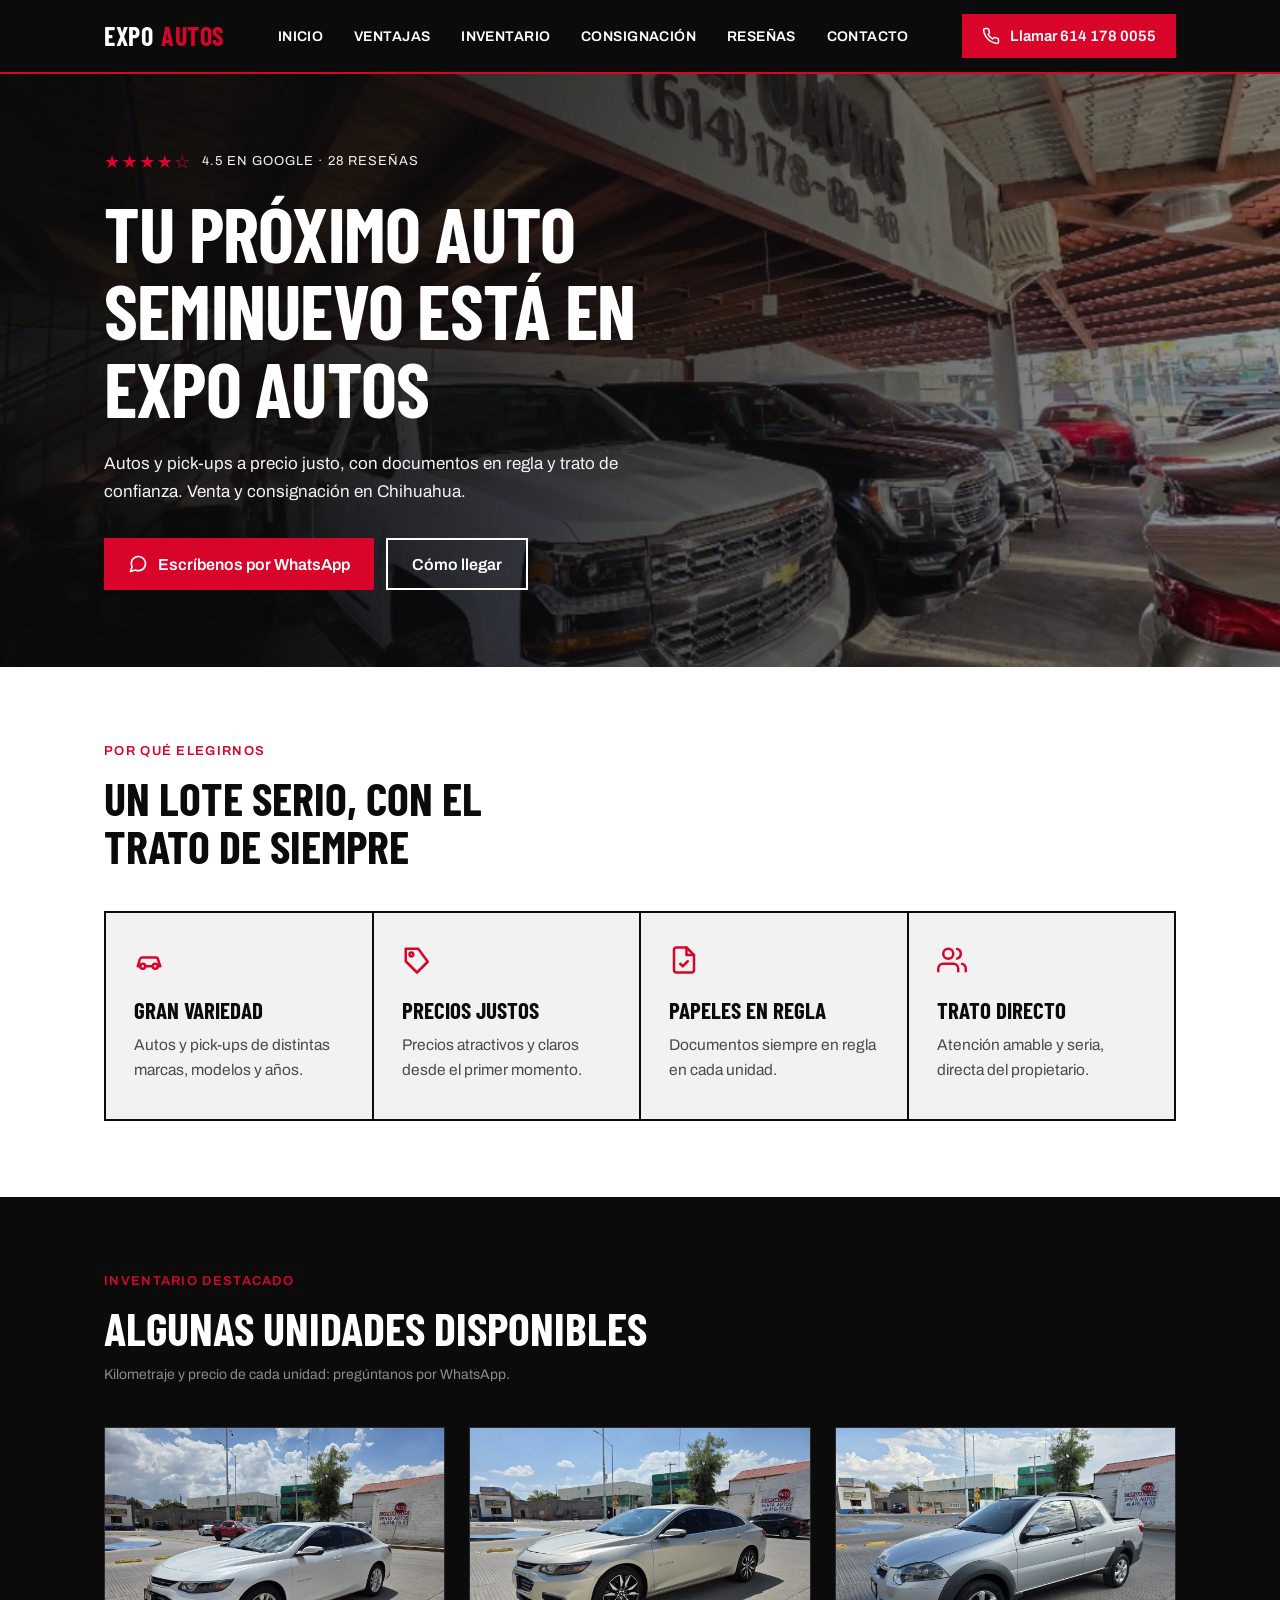
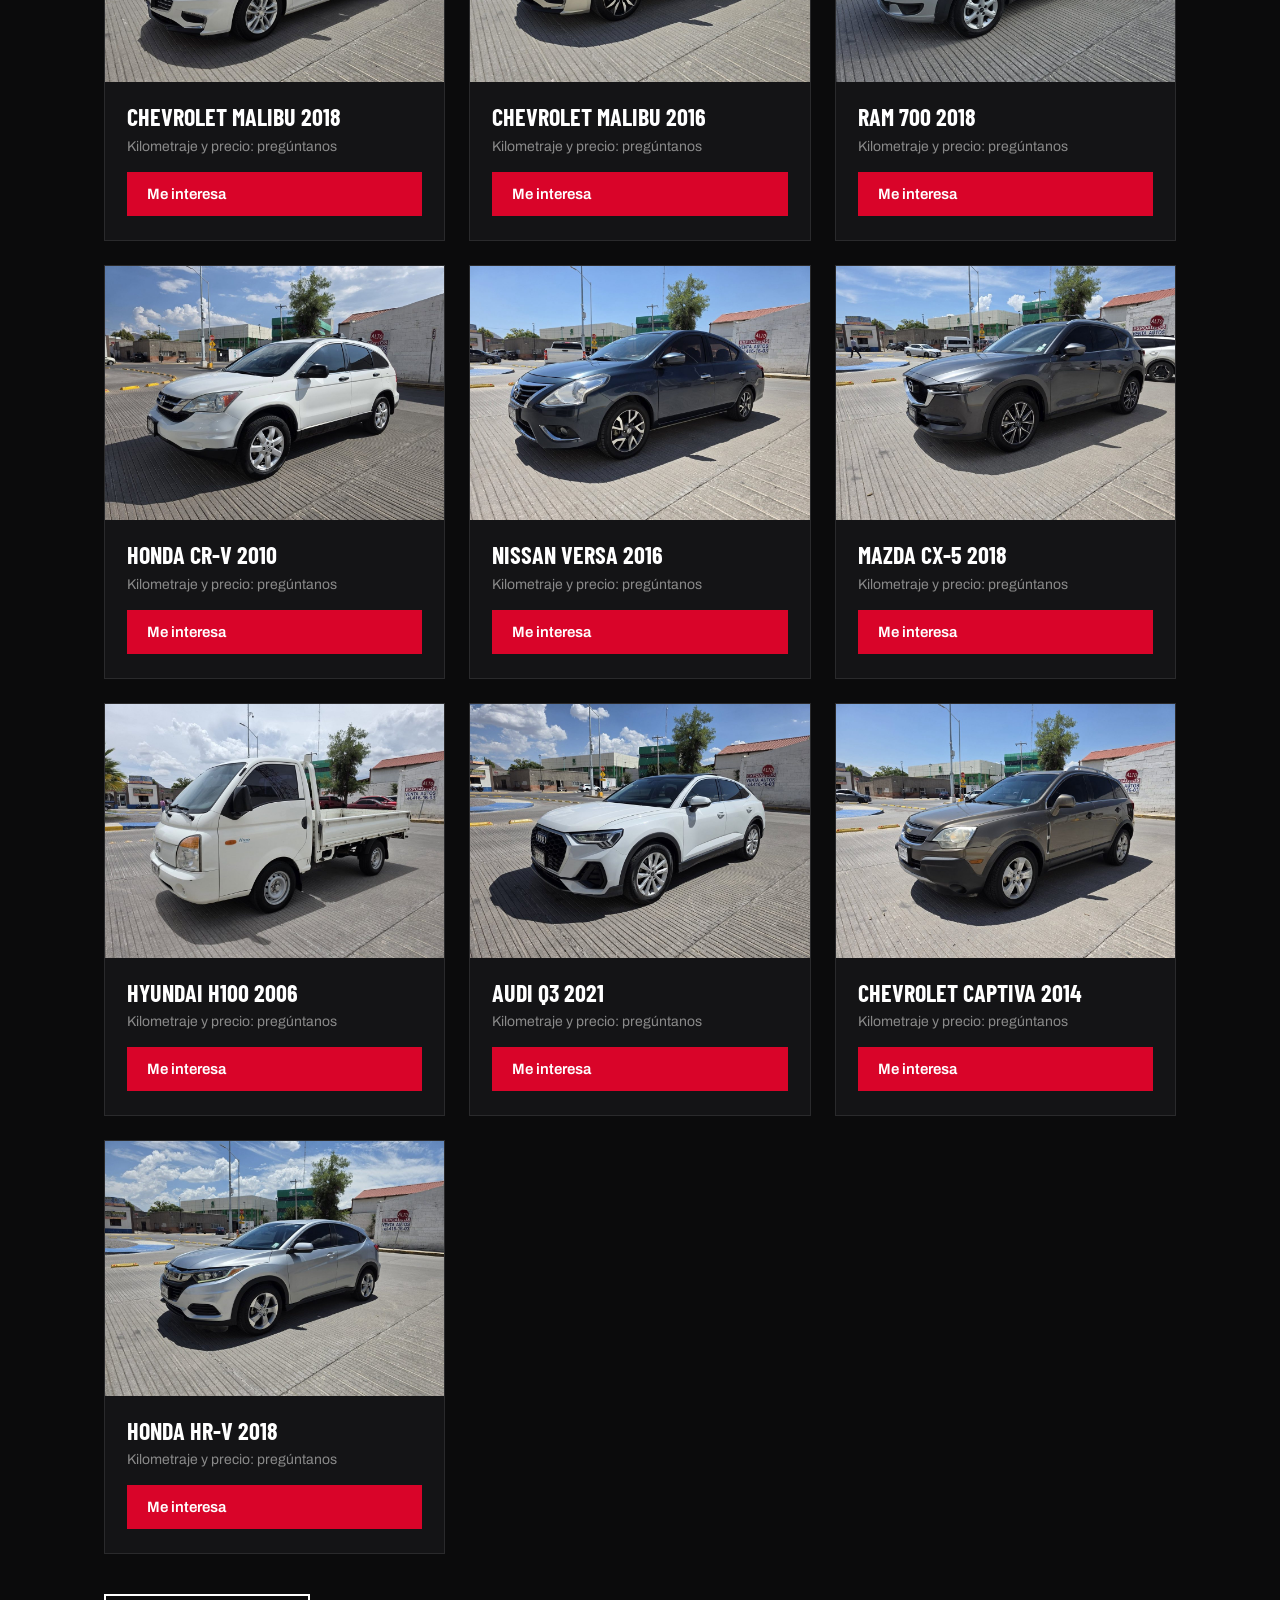
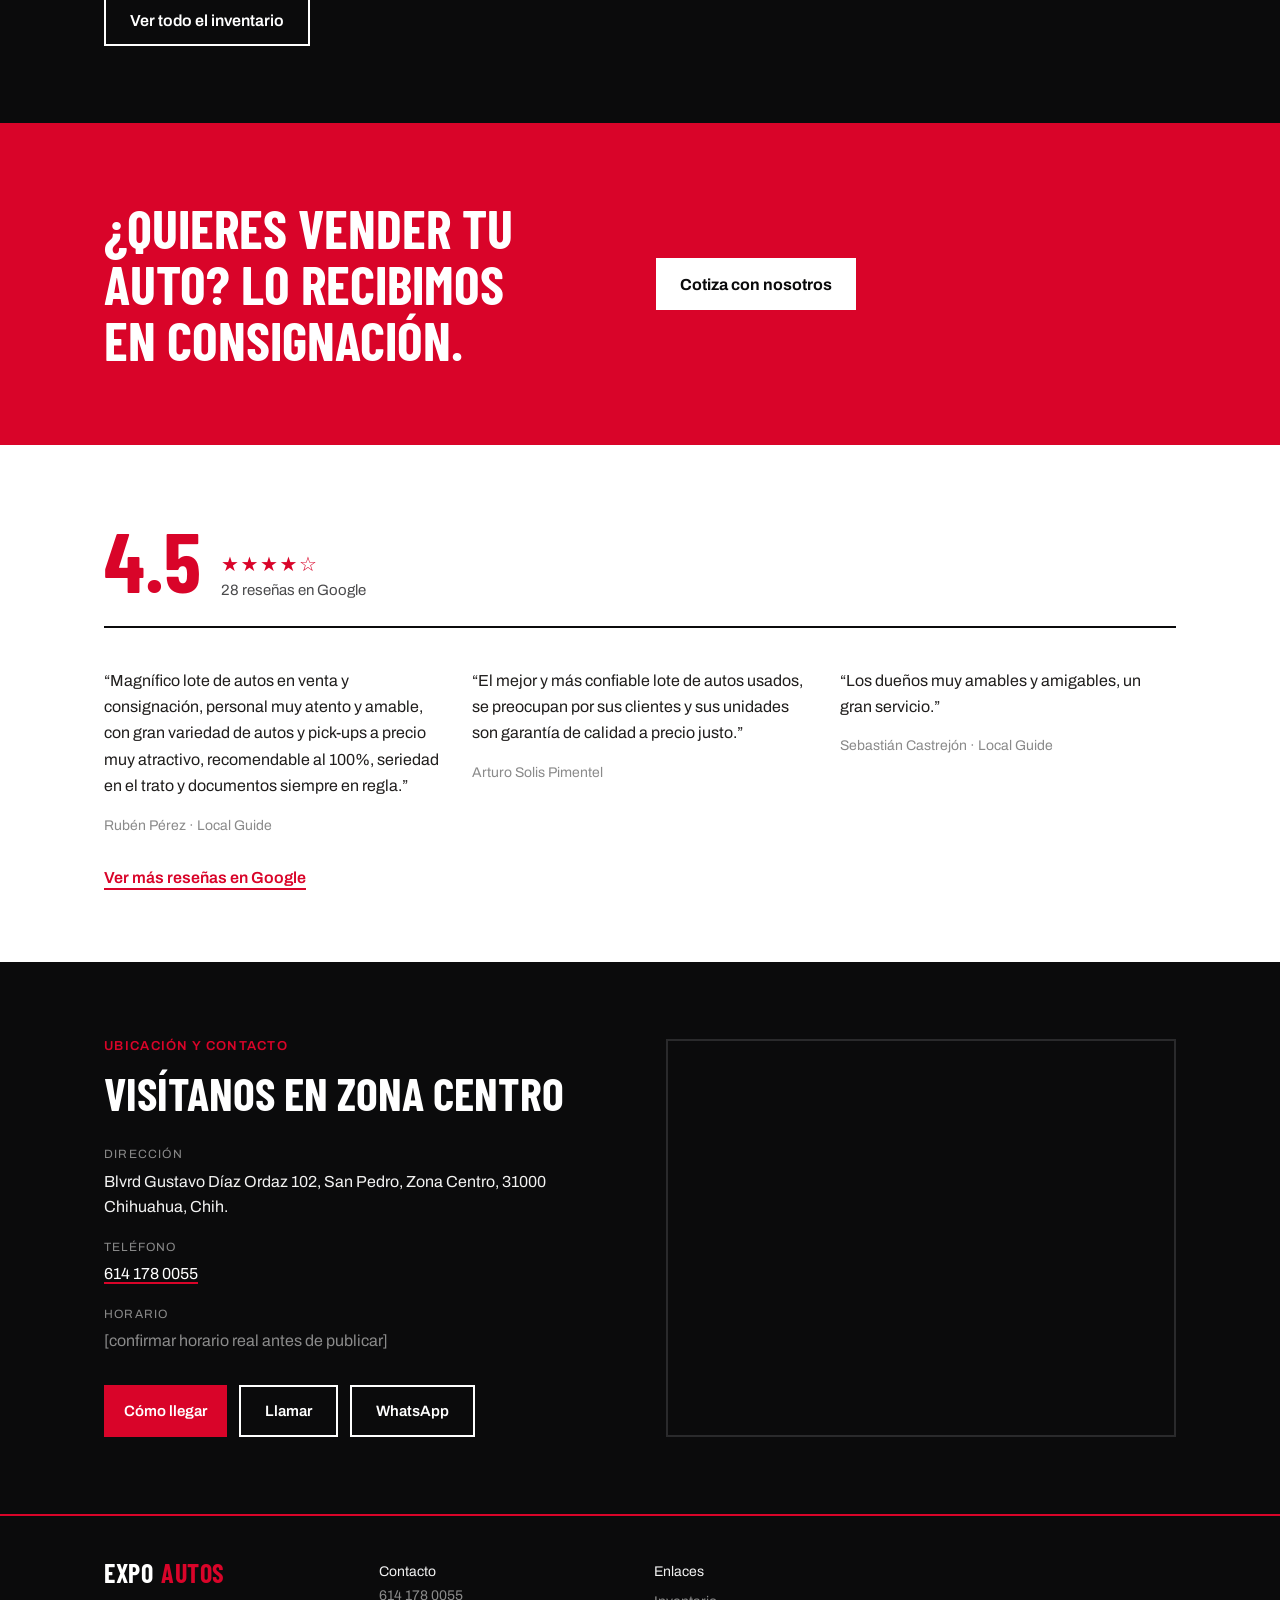
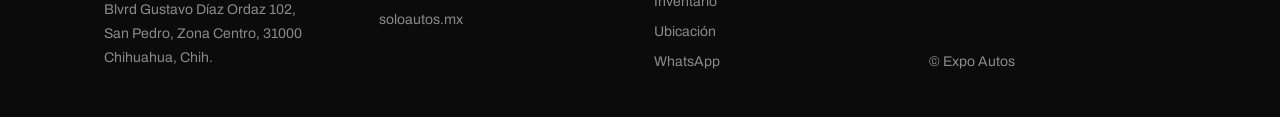
<file: index.html>
<!DOCTYPE html>
<html lang="es-MX">
<head>
<meta charset="utf-8">
<meta name="viewport" content="width=device-width, initial-scale=1">
<title>Autos Seminuevos en Chihuahua | Expo Autos</title>
<meta name="description" content="Autos seminuevos y pick-ups en venta en Chihuahua. Precios justos, documentos en regla y consignación de autos. Expo Autos, Zona Centro, Chihuahua, Chih.">
<link rel="preconnect" href="https://fonts.googleapis.com">
<link rel="preconnect" href="https://fonts.gstatic.com" crossorigin>
<link href="https://fonts.googleapis.com/css2?family=Barlow+Condensed:wght@500;600;700&family=Archivo:wght@400;500;600;700&display=swap" rel="stylesheet">
<link rel="stylesheet" href="css/styles.css">
</head>
<body>

<header class="site-header">
  <div class="wrap header-row">
    <a href="#inicio" class="brand">
      <span class="brand-expo">Expo</span><span class="brand-autos">Autos</span>
    </a>
    <nav id="nav-menu" class="nav-menu">
      <a href="#inicio">Inicio</a>
      <a href="#ventajas">Ventajas</a>
      <a href="#inventario">Inventario</a>
      <a href="#consignacion">Consignación</a>
      <a href="#resenas">Reseñas</a>
      <a href="#contacto">Contacto</a>
    </nav>
    <div class="header-actions">
      <a id="llamar-top" href="tel:+526141780055" class="btn btn-primary btn-header">
        <svg width="18" height="18" viewBox="0 0 24 24" fill="none" stroke="currentColor" stroke-width="2" stroke-linecap="round" stroke-linejoin="round" aria-hidden="true"><path d="M22 16.92v3a2 2 0 0 1-2.18 2 19.79 19.79 0 0 1-8.63-3.07 19.5 19.5 0 0 1-6-6 19.79 19.79 0 0 1-3.07-8.67A2 2 0 0 1 4.11 2h3a2 2 0 0 1 2 1.72c.13.96.36 1.9.7 2.81a2 2 0 0 1-.45 2.11L8.09 9.91a16 16 0 0 0 6 6l1.27-1.27a2 2 0 0 1 2.11-.45c.9.34 1.85.57 2.81.7A2 2 0 0 1 22 16.92z"/></svg>
        Llamar 614 178 0055
      </a>
      <button type="button" id="nav-toggle" class="nav-toggle" aria-expanded="false" aria-controls="nav-menu" aria-label="Abrir menú">
        <svg width="24" height="24" viewBox="0 0 24 24" fill="none" stroke="currentColor" stroke-width="2" stroke-linecap="round" stroke-linejoin="round" aria-hidden="true"><line x1="4" y1="7" x2="20" y2="7"/><line x1="4" y1="12" x2="20" y2="12"/><line x1="4" y1="17" x2="20" y2="17"/></svg>
      </button>
    </div>
  </div>
</header>

<main>

<section id="inicio" class="section section-dark hero">
  <div class="wrap hero-inner">
    <div class="hero-content">
      <div class="rating-row">
        <span class="stars">★★★★☆</span>
        <span class="rating-label">4.5 en Google &middot; 28 reseñas</span>
      </div>
      <h1 class="hero-title">Tu próximo auto seminuevo está en Expo Autos</h1>
      <p class="hero-subtitle">Autos y pick-ups a precio justo, con documentos en regla y trato de confianza. Venta y consignación en Chihuahua.</p>
      <div class="cta-row">
        <a href="https://wa.me/526141780055?text=Hola%2C%20me%20interesa%20un%20auto%20seminuevo%20de%20Expo%20Autos" target="_blank" rel="noopener" class="btn btn-primary btn-lg">
          <svg width="20" height="20" viewBox="0 0 24 24" fill="none" stroke="currentColor" stroke-width="2" stroke-linecap="round" stroke-linejoin="round" aria-hidden="true"><path d="M21 11.5a8.38 8.38 0 0 1-.9 3.8 8.5 8.5 0 0 1-7.6 4.7 8.38 8.38 0 0 1-3.8-.9L3 21l1.9-5.7a8.38 8.38 0 0 1-.9-3.8 8.5 8.5 0 0 1 4.7-7.6 8.38 8.38 0 0 1 3.8-.9h.5a8.48 8.48 0 0 1 8 8v.5z"/></svg>
          Escríbenos por WhatsApp
        </a>
        <a href="https://maps.google.com/?q=Blvrd+Gustavo+Diaz+Ordaz+102,+Zona+Centro,+31000+Chihuahua,+Chih." target="_blank" rel="noopener" class="btn btn-outline-white btn-lg">Cómo llegar</a>
      </div>
    </div>
  </div>
</section>

<section id="ventajas" class="section section-light">
  <div class="wrap">
    <span class="eyebrow">Por qué elegirnos</span>
    <h2 class="section-title" style="max-width:20ch">Un lote serio, con el trato de siempre</h2>
    <div class="feature-grid" data-reveal>
      <div class="feature-card">
        <svg width="30" height="30" viewBox="0 0 24 24" fill="none" stroke="#D90429" stroke-width="2" stroke-linecap="round" stroke-linejoin="round" aria-hidden="true"><path d="M19 17h2l-1.7-5.1A2 2 0 0 0 17.4 10H6.6a2 2 0 0 0-1.9 1.4L3 17h2"/><circle cx="7" cy="17" r="2"/><circle cx="17" cy="17" r="2"/><path d="M9 17h6"/></svg>
        <h3 class="feature-title">Gran variedad</h3>
        <p class="feature-body">Autos y pick-ups de distintas marcas, modelos y años.</p>
      </div>
      <div class="feature-card">
        <svg width="30" height="30" viewBox="0 0 24 24" fill="none" stroke="#D90429" stroke-width="2" stroke-linecap="round" stroke-linejoin="round" aria-hidden="true"><path d="M20.6 13.4 12 22l-9-9V3h10z"/><circle cx="7.5" cy="7.5" r="1.5"/></svg>
        <h3 class="feature-title">Precios justos</h3>
        <p class="feature-body">Precios atractivos y claros desde el primer momento.</p>
      </div>
      <div class="feature-card">
        <svg width="30" height="30" viewBox="0 0 24 24" fill="none" stroke="#D90429" stroke-width="2" stroke-linecap="round" stroke-linejoin="round" aria-hidden="true"><path d="M14 2H6a2 2 0 0 0-2 2v16a2 2 0 0 0 2 2h12a2 2 0 0 0 2-2V8z"/><path d="M14 2v6h6"/><path d="m9 15 2 2 4-4"/></svg>
        <h3 class="feature-title">Papeles en regla</h3>
        <p class="feature-body">Documentos siempre en regla en cada unidad.</p>
      </div>
      <div class="feature-card">
        <svg width="30" height="30" viewBox="0 0 24 24" fill="none" stroke="#D90429" stroke-width="2" stroke-linecap="round" stroke-linejoin="round" aria-hidden="true"><path d="M17 21v-2a4 4 0 0 0-4-4H5a4 4 0 0 0-4 4v2"/><circle cx="9" cy="7" r="4"/><path d="M23 21v-2a4 4 0 0 0-3-3.87"/><path d="M16 3.13a4 4 0 0 1 0 7.75"/></svg>
        <h3 class="feature-title">Trato directo</h3>
        <p class="feature-body">Atención amable y seria, directa del propietario.</p>
      </div>
    </div>
  </div>
</section>

<section id="inventario" class="section section-dark">
  <div class="wrap">
    <span class="eyebrow">Inventario destacado</span>
    <h2 class="section-title" style="margin-bottom:12px">Algunas unidades disponibles</h2>
    <p class="inventory-note">Kilometraje y precio de cada unidad: pregúntanos por WhatsApp.</p>
    <div class="inventory-grid" data-reveal>

      <article class="car-card">
        <img class="car-photo" src="assets/inventario/01_chevrolet_malibu_2018.jpg" alt="Chevrolet Malibu 2018" loading="lazy">
        <div class="car-card-body">
          <h3 class="car-title">Chevrolet Malibu 2018</h3>
          <p class="car-meta">Kilometraje y precio: pregúntanos</p>
          <a href="https://wa.me/526141780055?text=Hola%2C%20me%20interesa%20el%20Chevrolet%20Malibu%202018" target="_blank" rel="noopener" class="btn btn-primary btn-block">Me interesa</a>
        </div>
      </article>

      <article class="car-card">
        <img class="car-photo" src="assets/inventario/02_chevrolet_malibu_2016.jpg" alt="Chevrolet Malibu 2016" loading="lazy">
        <div class="car-card-body">
          <h3 class="car-title">Chevrolet Malibu 2016</h3>
          <p class="car-meta">Kilometraje y precio: pregúntanos</p>
          <a href="https://wa.me/526141780055?text=Hola%2C%20me%20interesa%20el%20Chevrolet%20Malibu%202016" target="_blank" rel="noopener" class="btn btn-primary btn-block">Me interesa</a>
        </div>
      </article>

      <article class="car-card">
        <img class="car-photo" src="assets/inventario/03_ram_700_2018.jpg" alt="RAM 700 2018" loading="lazy">
        <div class="car-card-body">
          <h3 class="car-title">RAM 700 2018</h3>
          <p class="car-meta">Kilometraje y precio: pregúntanos</p>
          <a href="https://wa.me/526141780055?text=Hola%2C%20me%20interesa%20la%20RAM%20700%202018" target="_blank" rel="noopener" class="btn btn-primary btn-block">Me interesa</a>
        </div>
      </article>

      <article class="car-card">
        <img class="car-photo" src="assets/inventario/04_honda_crv_2010.jpg" alt="Honda CR-V 2010" loading="lazy">
        <div class="car-card-body">
          <h3 class="car-title">Honda CR-V 2010</h3>
          <p class="car-meta">Kilometraje y precio: pregúntanos</p>
          <a href="https://wa.me/526141780055?text=Hola%2C%20me%20interesa%20la%20Honda%20CR-V%202010" target="_blank" rel="noopener" class="btn btn-primary btn-block">Me interesa</a>
        </div>
      </article>

      <article class="car-card">
        <img class="car-photo" src="assets/inventario/05_nissan_versa_2016.jpg" alt="Nissan Versa 2016" loading="lazy">
        <div class="car-card-body">
          <h3 class="car-title">Nissan Versa 2016</h3>
          <p class="car-meta">Kilometraje y precio: pregúntanos</p>
          <a href="https://wa.me/526141780055?text=Hola%2C%20me%20interesa%20el%20Nissan%20Versa%202016" target="_blank" rel="noopener" class="btn btn-primary btn-block">Me interesa</a>
        </div>
      </article>

      <article class="car-card">
        <img class="car-photo" src="assets/inventario/06_mazda_cx5_2018.jpg" alt="Mazda CX-5 2018" loading="lazy">
        <div class="car-card-body">
          <h3 class="car-title">Mazda CX-5 2018</h3>
          <p class="car-meta">Kilometraje y precio: pregúntanos</p>
          <a href="https://wa.me/526141780055?text=Hola%2C%20me%20interesa%20la%20Mazda%20CX-5%202018" target="_blank" rel="noopener" class="btn btn-primary btn-block">Me interesa</a>
        </div>
      </article>

      <article class="car-card">
        <img class="car-photo" src="assets/inventario/07_hyundai_h100_2006.jpg" alt="Hyundai H100 2006" loading="lazy">
        <div class="car-card-body">
          <h3 class="car-title">Hyundai H100 2006</h3>
          <p class="car-meta">Kilometraje y precio: pregúntanos</p>
          <a href="https://wa.me/526141780055?text=Hola%2C%20me%20interesa%20la%20Hyundai%20H100%202006" target="_blank" rel="noopener" class="btn btn-primary btn-block">Me interesa</a>
        </div>
      </article>

      <article class="car-card">
        <img class="car-photo" src="assets/inventario/08_audi_q3_2021.jpg" alt="Audi Q3 2021" loading="lazy">
        <div class="car-card-body">
          <h3 class="car-title">Audi Q3 2021</h3>
          <p class="car-meta">Kilometraje y precio: pregúntanos</p>
          <a href="https://wa.me/526141780055?text=Hola%2C%20me%20interesa%20la%20Audi%20Q3%202021" target="_blank" rel="noopener" class="btn btn-primary btn-block">Me interesa</a>
        </div>
      </article>

      <article class="car-card">
        <img class="car-photo" src="assets/inventario/09_chevrolet_captiva_2014.jpg" alt="Chevrolet Captiva 2014" loading="lazy">
        <div class="car-card-body">
          <h3 class="car-title">Chevrolet Captiva 2014</h3>
          <p class="car-meta">Kilometraje y precio: pregúntanos</p>
          <a href="https://wa.me/526141780055?text=Hola%2C%20me%20interesa%20la%20Chevrolet%20Captiva%202014" target="_blank" rel="noopener" class="btn btn-primary btn-block">Me interesa</a>
        </div>
      </article>

      <article class="car-card">
        <img class="car-photo" src="assets/inventario/10_honda_hrv_2018.jpg" alt="Honda HR-V 2018" loading="lazy">
        <div class="car-card-body">
          <h3 class="car-title">Honda HR-V 2018</h3>
          <p class="car-meta">Kilometraje y precio: pregúntanos</p>
          <a href="https://wa.me/526141780055?text=Hola%2C%20me%20interesa%20la%20Honda%20HR-V%202018" target="_blank" rel="noopener" class="btn btn-primary btn-block">Me interesa</a>
        </div>
      </article>

    </div>
    <div class="inventory-cta">
      <a href="https://www.soloautos.mx" target="_blank" rel="noopener" class="btn btn-outline-white btn-lg">Ver todo el inventario</a>
    </div>
  </div>
</section>

<section id="consignacion" class="section section-accent">
  <div class="wrap consign-grid">
    <h2 class="consign-title">¿Quieres vender tu auto? Lo recibimos en consignación.</h2>
    <div class="consign-cta">
      <a href="https://wa.me/526141780055?text=Hola%2C%20quiero%20cotizar%20mi%20auto%20en%20consignaci%C3%B3n" target="_blank" rel="noopener" class="btn btn-on-accent btn-lg">Cotiza con nosotros</a>
    </div>
  </div>
</section>

<section id="resenas" class="section section-light">
  <div class="wrap">
    <div class="rating-block">
      <span class="rating-big">4.5</span>
      <div>
        <div class="stars stars-lg">★★★★☆</div>
        <p class="rating-sub">28 reseñas en Google</p>
      </div>
    </div>
    <div class="reviews-grid" data-reveal>
      <figure class="review">
        <blockquote>“Magnífico lote de autos en venta y consignación, personal muy atento y amable, con gran variedad de autos y pick-ups a precio muy atractivo, recomendable al 100%, seriedad en el trato y documentos siempre en regla.”</blockquote>
        <figcaption>Rubén Pérez &middot; Local Guide</figcaption>
      </figure>
      <figure class="review">
        <blockquote>“El mejor y más confiable lote de autos usados, se preocupan por sus clientes y sus unidades son garantía de calidad a precio justo.”</blockquote>
        <figcaption>Arturo Solis Pimentel</figcaption>
      </figure>
      <figure class="review">
        <blockquote>“Los dueños muy amables y amigables, un gran servicio.”</blockquote>
        <figcaption>Sebastián Castrejón &middot; Local Guide</figcaption>
      </figure>
    </div>
    <p class="reviews-more"><a href="https://maps.google.com/?q=Expo+Autos+Chihuahua" target="_blank" rel="noopener">Ver más reseñas en Google</a></p>
  </div>
</section>

<section id="contacto" class="section section-dark">
  <div class="wrap contact-grid">
    <div>
      <span class="eyebrow">Ubicación y contacto</span>
      <h2 class="section-title" style="margin-bottom:28px">Visítanos en Zona Centro</h2>
      <dl class="contact-list">
        <div><dt>Dirección</dt><dd>Blvrd Gustavo Díaz Ordaz 102, San Pedro, Zona Centro, 31000 Chihuahua, Chih.</dd></div>
        <div><dt>Teléfono</dt><dd><a href="tel:+526141780055" class="phone-link">614 178 0055</a></dd></div>
        <div><dt>Horario</dt><dd class="muted">[confirmar horario real antes de publicar]</dd></div>
      </dl>
      <div class="cta-row">
        <a href="https://maps.google.com/?q=Blvrd+Gustavo+Diaz+Ordaz+102,+Zona+Centro,+31000+Chihuahua,+Chih." target="_blank" rel="noopener" class="btn btn-primary">Cómo llegar</a>
        <a href="tel:+526141780055" class="btn btn-outline-white">Llamar</a>
        <a href="https://wa.me/526141780055?text=Hola%2C%20me%20interesa%20un%20auto%20de%20Expo%20Autos" target="_blank" rel="noopener" class="btn btn-outline-white">WhatsApp</a>
      </div>
    </div>
    <div class="map-frame">
      <iframe title="Mapa de Expo Autos en Chihuahua" src="https://www.google.com/maps?q=Blvrd%20Gustavo%20D%C3%ADaz%20Ordaz%20102,%20Zona%20Centro,%2031000%20Chihuahua,%20Chih.&output=embed" loading="lazy" referrerpolicy="no-referrer-when-downgrade"></iframe>
    </div>
  </div>
</section>

</main>

<footer class="site-footer">
  <div class="wrap footer-grid">
    <div>
      <div class="brand footer-brand">
        <span class="brand-expo">Expo</span><span class="brand-autos">Autos</span>
      </div>
      <p>Blvrd Gustavo Díaz Ordaz 102, San Pedro, Zona Centro, 31000 Chihuahua, Chih.</p>
    </div>
    <div>
      <p class="footer-heading">Contacto</p>
      <p><a href="tel:+526141780055">614 178 0055</a></p>
      <p><a href="https://www.soloautos.mx" target="_blank" rel="noopener">soloautos.mx</a></p>
    </div>
    <div class="footer-links">
      <p class="footer-heading">Enlaces</p>
      <a href="#inventario">Inventario</a>
      <a href="#contacto">Ubicación</a>
      <a href="https://wa.me/526141780055" target="_blank" rel="noopener">WhatsApp</a>
    </div>
    <div class="footer-copy">© Expo Autos</div>
  </div>
</footer>

<div id="barra-movil" class="mobile-bar">
  <a href="tel:+526141780055" class="mobile-bar-btn mobile-bar-call">Llamar</a>
  <a href="https://wa.me/526141780055?text=Hola%2C%20me%20interesa%20un%20auto%20de%20Expo%20Autos" target="_blank" rel="noopener" class="mobile-bar-btn mobile-bar-whatsapp">WhatsApp</a>
</div>

<script src="js/script.js"></script>
</body>
</html>
</file>
<file: css/styles.css>
/* Expo Autos — landing page
   Palette per brief: rojo #D90429, negro #0B0B0C, blanco #FFFFFF,
   gris neutro #F2F2F2 / #8A8A8A. Headings: Barlow Condensed. Body: Archivo. */

:root {
  --red: #D90429;
  --red-dark: #A80320;
  --black: #0B0B0C;
  --white: #FFFFFF;
  --gray-light: #F2F2F2;
  --gray: #8A8A8A;
  --gray-dark: #4A4A4C;
  --ink: #201E1D;
  --card-bg: #141416;
  --card-border: #2A2A2C;
  --font-heading: 'Barlow Condensed', Archivo, sans-serif;
  --font-body: Archivo, system-ui, sans-serif;
}

* { box-sizing: border-box; }

html { scroll-behavior: smooth; }

body {
  margin: 0;
  background: var(--white);
  color: var(--black);
  font-family: var(--font-body);
  text-wrap: pretty;
  -webkit-font-smoothing: antialiased;
}

a { color: var(--red); text-decoration: none; }
a:hover { color: var(--red-dark); }

:focus-visible { outline: 2px solid var(--red); outline-offset: 2px; }

.wrap {
  max-width: 1200px;
  margin: 0 auto;
  padding-left: clamp(20px, 5vw, 72px);
  padding-right: clamp(20px, 5vw, 72px);
}

/* Sections */

.section-dark { background: var(--black); color: var(--white); }
.section-light { background: var(--white); color: var(--black); }
.section-accent { background: var(--red); color: var(--white); }

.section > .wrap {
  padding-top: clamp(48px, 6vw, 88px);
  padding-bottom: clamp(48px, 6vw, 88px);
}

.eyebrow {
  display: block;
  font-size: 13px;
  letter-spacing: .1em;
  text-transform: uppercase;
  color: var(--red);
  font-weight: 600;
}

.section-title {
  font-family: var(--font-heading);
  font-weight: 700;
  font-size: clamp(30px, 4vw, 46px);
  line-height: 1.05;
  text-transform: uppercase;
  margin: 16px 0 40px;
}

/* Header */

.site-header {
  position: sticky;
  top: 0;
  z-index: 40;
  background: var(--black);
  border-bottom: 2px solid var(--red);
}

.header-row {
  position: relative;
  padding-top: 14px;
  padding-bottom: 14px;
  display: flex;
  align-items: center;
  justify-content: space-between;
  gap: 16px;
}

.brand {
  display: flex;
  align-items: baseline;
  gap: 8px;
  color: var(--white);
}

.brand-expo, .brand-autos {
  font-family: var(--font-heading);
  font-weight: 700;
  font-size: 26px;
  letter-spacing: .02em;
  text-transform: uppercase;
  line-height: 1;
}

.brand-autos { color: var(--red); }

.nav-menu {
  display: flex;
  align-items: center;
  gap: clamp(16px, 2.4vw, 32px);
}

.nav-menu a {
  color: var(--white);
  font-size: 14px;
  font-weight: 600;
  letter-spacing: .03em;
  text-transform: uppercase;
}
.nav-menu a:hover { color: var(--red); }

.header-actions {
  display: flex;
  align-items: center;
  gap: 12px;
}

.nav-toggle {
  display: none;
  background: none;
  border: none;
  color: var(--white);
  padding: 8px;
  min-width: 44px;
  min-height: 44px;
  align-items: center;
  justify-content: center;
  cursor: pointer;
}
.nav-toggle:hover { color: var(--red); }

/* Buttons */

.btn {
  display: flex;
  align-items: center;
  gap: 10px;
  justify-content: flex-start;
  font-weight: 600;
  font-size: 15px;
  padding: 12px 20px;
  white-space: nowrap;
  min-height: 44px;
  border: none;
  cursor: pointer;
  transition: background-color .15s ease, color .15s ease, border-color .15s ease;
}

.btn-lg { font-size: 16px; padding: 16px 24px; min-height: 52px; }

.btn-block { display: flex; }

.btn-primary {
  background: var(--red);
  color: var(--white);
}
.btn-primary:hover { background: var(--red-dark); color: var(--white); }

.btn-outline-white {
  border: 2px solid var(--white);
  color: var(--white);
  padding: 14px 24px;
  min-height: 52px;
}
.btn-outline-white:hover { background: var(--white); color: var(--black); }

.btn-on-accent {
  background: var(--white);
  color: var(--black);
  font-weight: 700;
}
.btn-on-accent:hover { background: var(--black); color: var(--white); }

.btn-header { font-size: 15px; padding: 12px 20px; min-height: 44px; }

/* Hero */

.hero {
  background-image:
    linear-gradient(100deg, rgba(11, 11, 12, .93) 0%, rgba(11, 11, 12, .8) 38%, rgba(11, 11, 12, .38) 100%),
    url('../assets/hero-lote.jpg');
  background-size: cover;
  background-position: center;
}

.hero-inner { display: flex; }

.hero-content { max-width: 640px; }

.rating-row {
  display: flex;
  align-items: center;
  gap: 10px;
  margin-bottom: 22px;
}

.stars { color: var(--red); font-size: 18px; letter-spacing: .08em; }
.stars-lg { font-size: 20px; }

.rating-label {
  font-size: 13px;
  letter-spacing: .08em;
  text-transform: uppercase;
  color: var(--gray-light);
}

.hero-title {
  font-family: var(--font-heading);
  font-weight: 700;
  font-size: clamp(40px, 6.4vw, 76px);
  line-height: 1.02;
  letter-spacing: -.01em;
  margin: 0;
  text-transform: uppercase;
}

.hero-subtitle {
  font-size: 17px;
  line-height: 1.65;
  color: var(--gray-light);
  max-width: 52ch;
  margin: 24px 0 0;
}

.cta-row {
  display: flex;
  flex-wrap: wrap;
  gap: 12px;
  margin-top: 32px;
}


/* Feature cards */

.feature-grid {
  display: grid;
  grid-template-columns: repeat(auto-fit, minmax(230px, 1fr));
  gap: 0;
  border-top: 2px solid var(--black);
  border-left: 2px solid var(--black);
}

.feature-card {
  background: var(--gray-light);
  padding: 32px 28px 36px;
  border-right: 2px solid var(--black);
  border-bottom: 2px solid var(--black);
  transition: background-color .15s ease;
}
.feature-card:hover { background: var(--white); }

.feature-title {
  font-family: var(--font-heading);
  font-weight: 700;
  font-size: 23px;
  text-transform: uppercase;
  margin: 20px 0 10px;
  line-height: 1.1;
}

.feature-body {
  font-size: 15.5px;
  line-height: 1.6;
  color: var(--gray-dark);
  margin: 0;
}

/* Inventory */

.inventory-note {
  font-size: 14px;
  line-height: 1.6;
  color: var(--gray);
  margin: 0 0 40px;
  max-width: 60ch;
}

.inventory-grid {
  display: grid;
  grid-template-columns: repeat(auto-fit, minmax(280px, 1fr));
  gap: 24px;
}

.car-card {
  background: var(--card-bg);
  border: 1px solid var(--card-border);
  transition: border-color .15s ease;
}
.car-card:hover { border-color: var(--red); }

.car-photo {
  display: block;
  width: 100%;
  aspect-ratio: 4/3;
  object-fit: cover;
}

.car-card-body { padding: 22px 22px 24px; }

.car-title {
  font-family: var(--font-heading);
  font-weight: 700;
  font-size: 24px;
  text-transform: uppercase;
  margin: 0;
  line-height: 1.1;
}

.car-meta { font-size: 14px; color: var(--gray); margin: 8px 0 18px; }

.inventory-cta { margin-top: 40px; }
.inventory-cta .btn { display: inline-flex; }

/* Consignment banner */

.consign-grid {
  display: grid;
  grid-template-columns: repeat(auto-fit, minmax(280px, 1fr));
  gap: 32px;
  align-items: center;
  padding-top: clamp(44px, 5.5vw, 76px);
  padding-bottom: clamp(44px, 5.5vw, 76px);
}

.consign-title {
  font-family: var(--font-heading);
  font-weight: 700;
  font-size: clamp(30px, 4.4vw, 54px);
  line-height: 1.04;
  text-transform: uppercase;
  margin: 0;
  max-width: 18ch;
}

.consign-cta { display: flex; justify-content: flex-start; }

/* Reviews */

.rating-block {
  display: flex;
  flex-wrap: wrap;
  align-items: flex-end;
  gap: 20px;
  padding-bottom: 28px;
  border-bottom: 2px solid var(--black);
}

.rating-big {
  font-family: var(--font-heading);
  font-weight: 700;
  font-size: clamp(52px, 8vw, 84px);
  line-height: .9;
  color: var(--red);
}

.rating-sub { font-size: 15px; color: var(--gray-dark); margin: 6px 0 0; }

.reviews-grid {
  display: grid;
  grid-template-columns: repeat(auto-fit, minmax(270px, 1fr));
  gap: 32px;
  margin-top: 40px;
}

.review { margin: 0; }
.review blockquote {
  font-size: 16px;
  line-height: 1.65;
  margin: 0;
  color: var(--ink);
}
.review figcaption { font-size: 14px; color: var(--gray); margin-top: 18px; }

.reviews-more { margin: 36px 0 0; }
.reviews-more a {
  font-weight: 600;
  font-size: 16px;
  border-bottom: 2px solid var(--red);
  padding-bottom: 2px;
}

/* Contact */

.contact-grid {
  display: grid;
  grid-template-columns: repeat(auto-fit, minmax(300px, 1fr));
  gap: clamp(28px, 4vw, 56px);
}

.contact-list {
  margin: 0;
  display: grid;
  gap: 18px;
  font-size: 16px;
  line-height: 1.6;
}

.contact-list dt {
  font-size: 12px;
  letter-spacing: .1em;
  text-transform: uppercase;
  color: var(--gray);
  margin-bottom: 4px;
}

.contact-list dd { margin: 0; color: var(--gray-light); }
.contact-list dd.muted { color: var(--gray); }

.phone-link { color: var(--white); border-bottom: 2px solid var(--red); }

.map-frame {
  position: relative;
  width: 100%;
  min-height: 340px;
  border: 2px solid var(--card-border);
}

.map-frame iframe {
  position: absolute;
  inset: 0;
  width: 100%;
  height: 100%;
  border: 0;
  filter: grayscale(1) contrast(1.1);
}

/* Footer */

.site-footer {
  background: var(--black);
  color: var(--gray);
  border-top: 2px solid var(--red);
}

.footer-grid {
  padding-top: 44px;
  padding-bottom: 44px;
  display: grid;
  grid-template-columns: repeat(auto-fit, minmax(220px, 1fr));
  gap: 28px;
  font-size: 14px;
  line-height: 1.7;
}

.footer-brand { margin-bottom: 12px; }
.footer-grid p { margin: 0; }
.footer-heading { margin: 0 0 6px; color: var(--gray-light); }
.footer-grid a { color: var(--gray); }

.footer-links { display: grid; gap: 6px; align-content: start; }
.footer-links .footer-heading { margin: 0; }

.footer-copy { align-self: end; }

/* Mobile bottom bar */

.mobile-bar {
  display: none;
  position: fixed;
  left: 0;
  right: 0;
  bottom: 0;
  z-index: 50;
  grid-template-columns: 1fr 1fr;
  gap: 2px;
  background: var(--black);
  border-top: 2px solid var(--red);
}

.mobile-bar-btn {
  min-height: 60px;
  display: flex;
  align-items: center;
  justify-content: center;
  gap: 8px;
  font-weight: 700;
  font-size: 16px;
}

.mobile-bar-call { background: var(--black); color: var(--white); }
.mobile-bar-whatsapp { background: var(--red); color: var(--white); }

/* Scroll reveal */

[data-reveal] {
  opacity: 0;
  transform: translateY(18px);
  transition: opacity .6s ease, transform .6s ease;
}
[data-reveal].seen { opacity: 1; transform: none; }

@media (prefers-reduced-motion: reduce) {
  [data-reveal] { opacity: 1; transform: none; transition: none; }
  html { scroll-behavior: auto; }
}

@media (max-width: 900px) {
  .nav-menu {
    display: none;
    position: absolute;
    top: 100%;
    left: 0;
    right: 0;
    flex-direction: column;
    align-items: stretch;
    gap: 0;
    background: var(--black);
    border-top: 2px solid var(--red);
    padding: 8px clamp(20px, 5vw, 72px) 16px;
  }
  .nav-menu.open { display: flex; }
  .nav-menu a {
    padding: 14px 0;
    border-bottom: 1px solid var(--card-border);
  }
  .nav-menu a:last-child { border-bottom: none; }
  .nav-toggle { display: flex; }
}

@media (max-width: 720px) {
  .mobile-bar { display: grid; }
  #llamar-top { display: none; }
  body { padding-bottom: 72px; }
}
</file>
